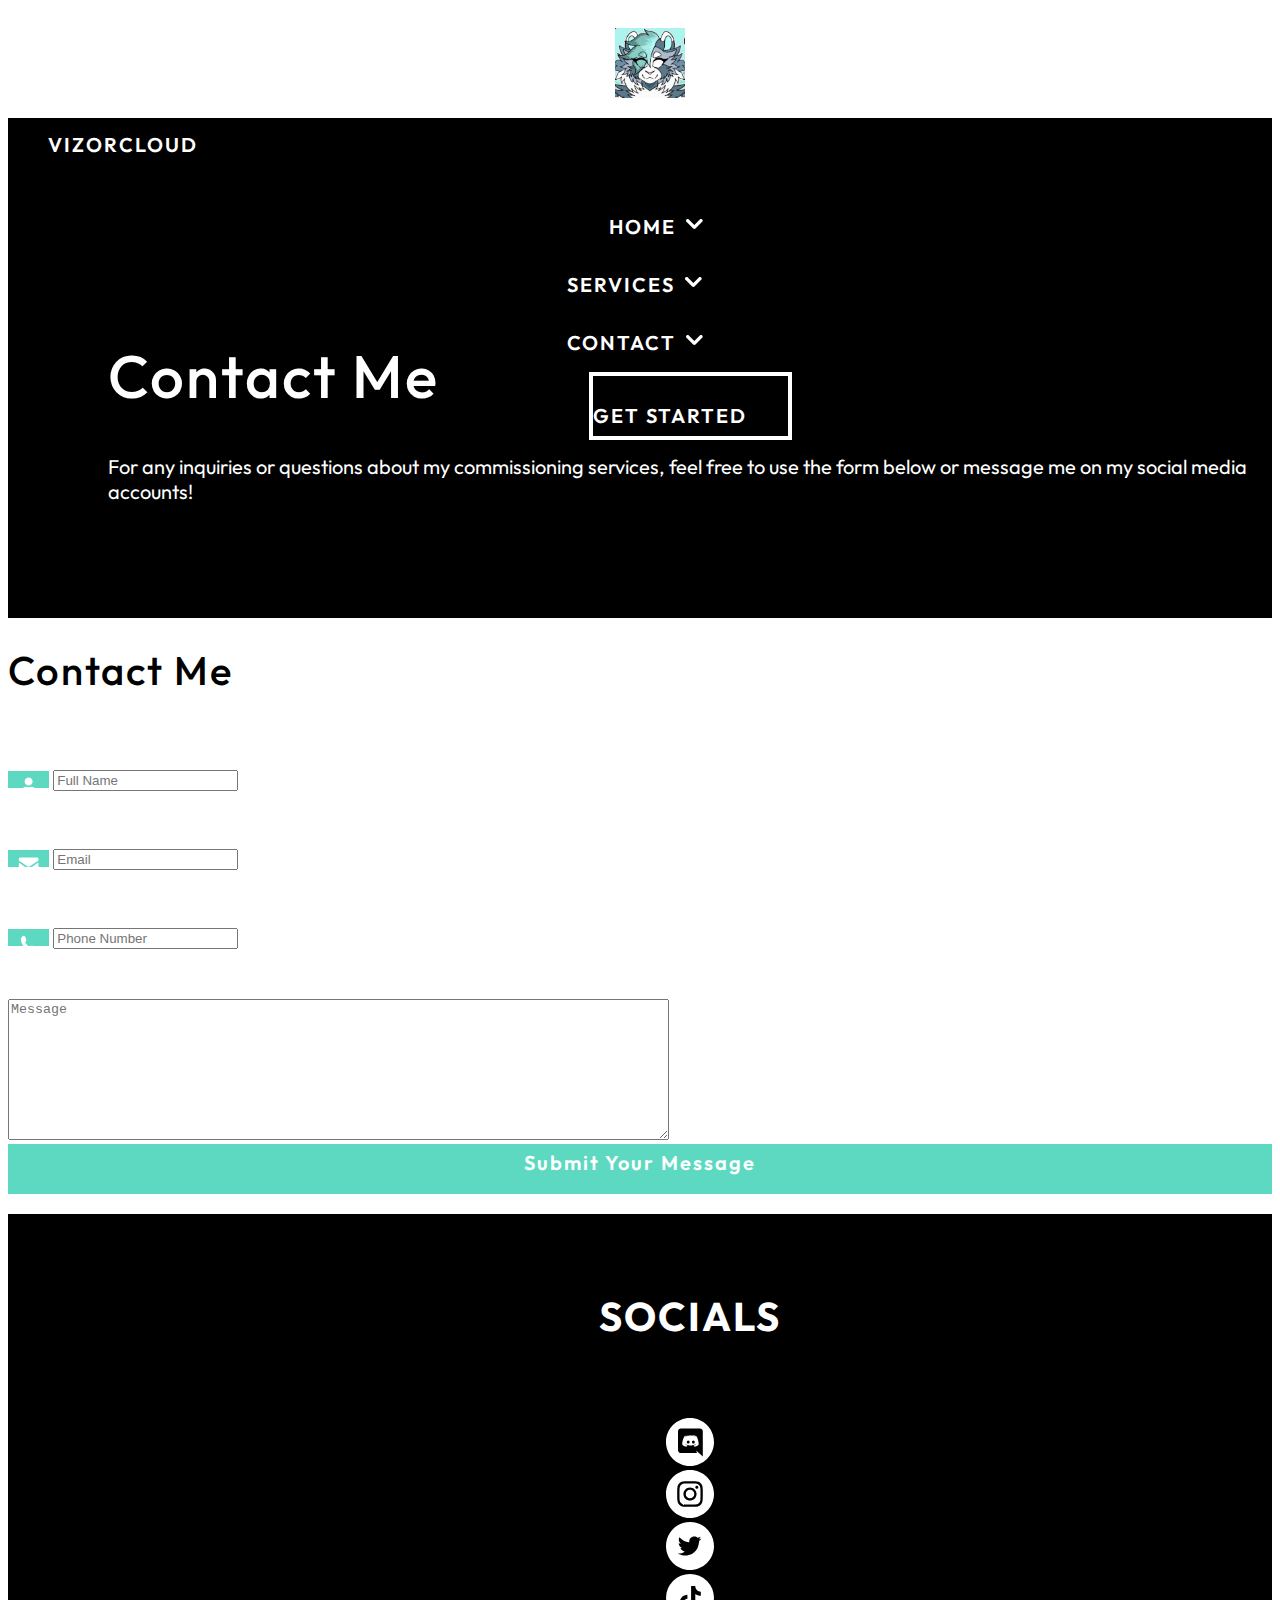
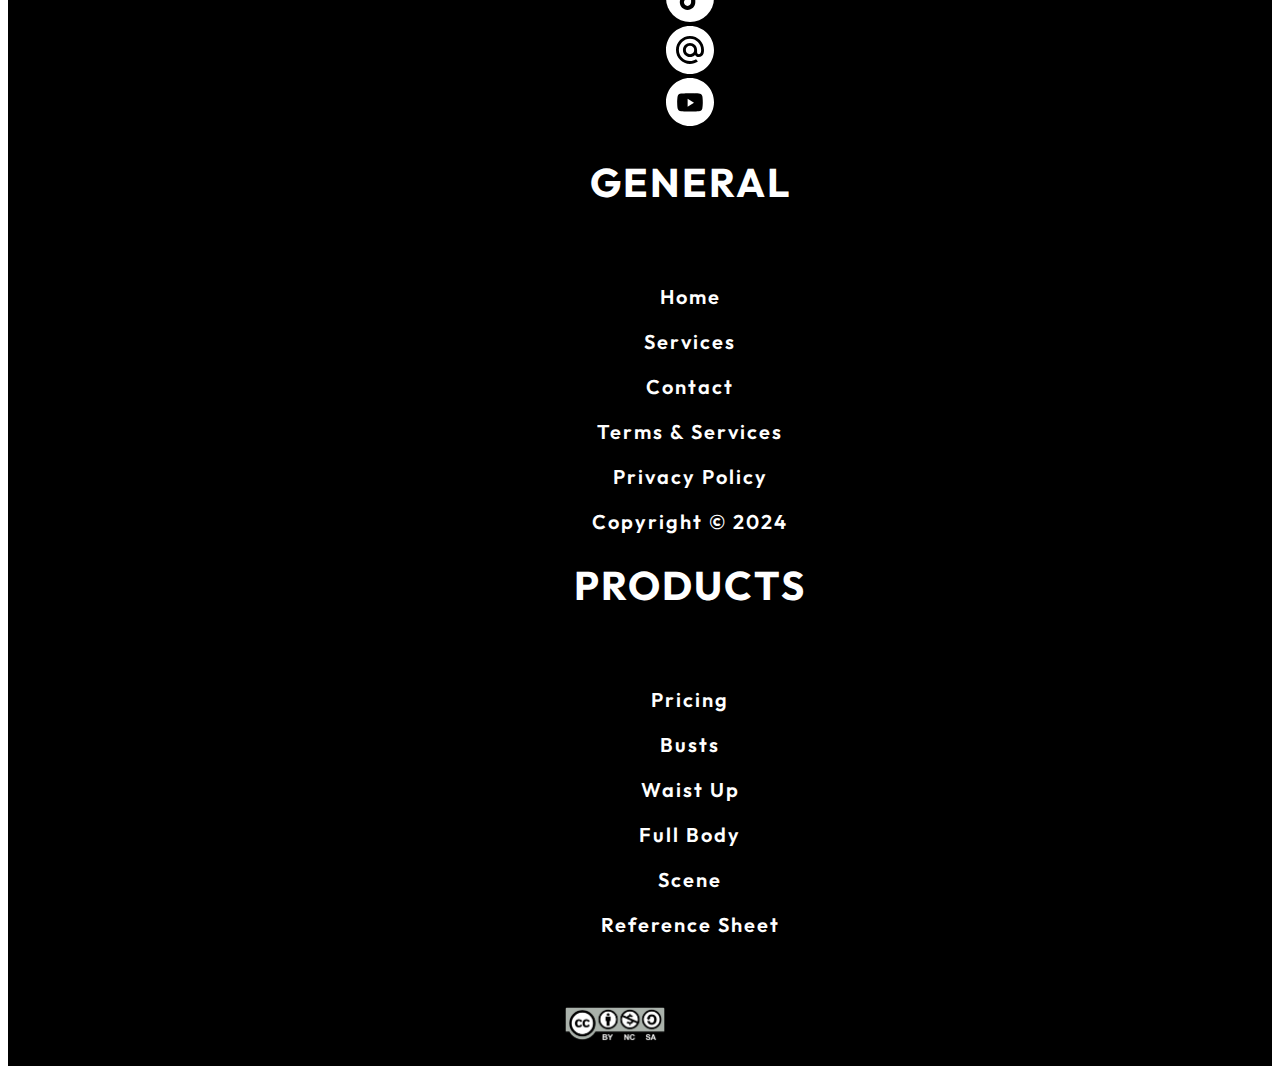
<file: contact.html>
<!DOCTYPE html>
<html lang="en">
<head>
    <meta charset="UTF-8">
    <meta name="viewport" content="width=device-width, initial-scale=1.0">
    <title>Vizorcloud Commissions Page</title>
    <link rel="stylesheet" href="CSS/contact.css">
    <link rel="stylesheet" href="CSS/nav.css">
    <link rel="preconnect" href="https://fonts.googleapis.com">
    <link rel="preconnect" href="https://fonts.gstatic.com" crossorigin>
    <link href="https://fonts.googleapis.com/css2?family=Outfit:wght@100..900&display=swap" rel="stylesheet">
    <link href="https://cdn.jsdelivr.net/npm/bootstrap@5.0.2/dist/css/bootstrap.min.css" rel="stylesheet" integrity="sha384-EVSTQN3/azprG1Anm3QDgpJLIm9Nao0Yz1ztcQTwFspd3yD65VohhpuuCOmLASjC" crossorigin="anonymous">
</head>
<body style="background-color: white;">

    <nav id="navbar" class="fixed-top">
        <div class="container-fluid" style="height: 110px;">
            <div class="row">
                <div class="col-md-3" style="text-align: center; padding: 20px; padding-left: 40px;">
                    <div class="row">
                        <div class="col-3">
                            <img src="SiteImages/icon.jpeg" style="width: 70px;">
                        </div>
                        <div class="col-9" style="display: flex; align-items: center;">
                            <p class="logo" style="padding-top: 10px;">VIZORCLOUD</p>
                        </div>
                    </div>
                </div>
                <div class="col-md-6" style="display: flex; flex-direction: column; justify-content: center; align-items: center;">
                    <div class="row container-fluid d-flex justify-content-center" style="margin-right: 10px;">
                        <div class="col-3" style="display: flex; align-items: center;">
                            <h2 class="logo" style="margin-left: auto;"><a href="index.html" style="color: white;">HOME</a></h2>
                            <svg xmlns="http://www.w3.org/2000/svg" width="17" height="10" viewBox="0 0 17 10" fill="none">
                                <path fill-rule="evenodd" clip-rule="evenodd" d="M0.488155 0.488155C1.13903 -0.162718 2.1943 -0.162718 2.84518 0.488155L8.33333 5.97631L13.8215 0.488155C14.4724 -0.162718 15.5276 -0.162718 16.1785 0.488155C16.8294 1.13903 16.8294 2.1943 16.1785 2.84518L9.51184 9.51184C9.19928 9.82441 8.77536 10 8.33333 10C7.89131 10 7.46738 9.82441 7.15482 9.51184L0.488155 2.84518C-0.162718 2.1943 -0.162718 1.13903 0.488155 0.488155Z" fill="white"/>
                            </svg>
                        </div>
                        <div class="col-3" style="display: flex; align-items: center;">
                            <h2 class="logo"><a href="service.html" style="color: white;">SERVICES</a></h2>
                            <svg xmlns="http://www.w3.org/2000/svg" width="17" height="10" viewBox="0 0 17 10" fill="none">
                                <path fill-rule="evenodd" clip-rule="evenodd" d="M0.488155 0.488155C1.13903 -0.162718 2.1943 -0.162718 2.84518 0.488155L8.33333 5.97631L13.8215 0.488155C14.4724 -0.162718 15.5276 -0.162718 16.1785 0.488155C16.8294 1.13903 16.8294 2.1943 16.1785 2.84518L9.51184 9.51184C9.19928 9.82441 8.77536 10 8.33333 10C7.89131 10 7.46738 9.82441 7.15482 9.51184L0.488155 2.84518C-0.162718 2.1943 -0.162718 1.13903 0.488155 0.488155Z" fill="white"/>
                            </svg>
                        </div>
                        <div class="col-3" style="display: flex; align-items: center;">
                            <h2 class="logo"><a href="#" style="color: white;">CONTACT</a></h2>
                            <svg xmlns="http://www.w3.org/2000/svg" width="17" height="10" viewBox="0 0 17 10" fill="none"  style="margin-right: auto;">
                                <path fill-rule="evenodd" clip-rule="evenodd" d="M0.488155 0.488155C1.13903 -0.162718 2.1943 -0.162718 2.84518 0.488155L8.33333 5.97631L13.8215 0.488155C14.4724 -0.162718 15.5276 -0.162718 16.1785 0.488155C16.8294 1.13903 16.8294 2.1943 16.1785 2.84518L9.51184 9.51184C9.19928 9.82441 8.77536 10 8.33333 10C7.89131 10 7.46738 9.82441 7.15482 9.51184L0.488155 2.84518C-0.162718 2.1943 -0.162718 1.13903 0.488155 0.488155Z" fill="white"/>
                            </svg>
                        </div>
                    </div>
                </div>
                <div class="col-md-3" style="display: flex; flex-direction: column; justify-content: center; align-items: center; padding-left: 100px;">
                    <a href="service.html" class="btn btn1">
                        <p class="logo" style="padding-top: 7px; color: white;">GET STARTED</p>
                    </a>
                </div>
            </div>
        </div>
    </nav>

    <header style="background: black; height: 500px; background-size: contain;">

        <div class="container-fluid d-flex justify-content-center" style="padding-top: 100px;">
            <div class="col-md-6" style="padding-left: 100px; padding-top: 80px;">
                <h1 class="title" style="font-weight: 500 !important; font-size: 60px;">Contact Me</h1>
                <p class="logo" style="letter-spacing: 0px !important; padding-bottom: 10px; font-weight: 400 !important;">For any inquiries or questions about my commissioning services, feel free to use the form below or message me on my social media accounts!</p>
            </div>
            <div class="col-md-6">
                
            </div>
        </div>
    </header>

    <main>
        <form id="contactus" class="container contact text-center p-5">
            <h1 class="title" style="color: black !important; font-weight: 500 !important; font-size: 40px">Contact Me</h1>
            <div class="row" style="padding-bottom: 20px;">
              <div class="col-md-6">
                <div class="input-group input-group-lg">
                  <i class="fi-xnsuxl-user-solid"><svg class="fi-padding" role="img" xmlns="http://www.w3.org/2000/svg" width="1000mm" height="1000mm" viewBox="0 0 1000 1000" style="width:1.33em; height:1.33em;vertical-align: middle;"><path id="path" fill="currentColor" d=" M 175 750C 175 750 175 750 175 750C 175 625 250 550 375 550C 458 571 458 575 500 575C 542 575 547 571 630 550C 755 550 825 625 825 750C 825 750 825 825 825 825C 825 867 792 900 750 900C 750 900 250 900 250 900C 208 900 175 867 175 825C 175 825 175 750 175 750M 367 173C 367 173 367 173 367 173C 403 138 450 118 500 118C 550 118 597 138 633 173C 668 208 688 256 688 306C 687 409 604 493 500 493C 396 493 312 409 312 306C 312 256 332 208 367 173" transform=""></path></svg></i>
                  <input id="nameInput" type="text" class="form-control" aria-label="Sizing example input" aria-describedby="inputGroup-sizing-lg" placeholder="Full Name" required>
                </div>
                
                <div class="input-group input-group-lg">
                  <i class="fi-xwsuxl-envelope-solid"><svg class="fi-padding" role="img" xmlns="http://www.w3.org/2000/svg" width="1000mm" height="1000mm" viewBox="0 0 1000 1000" style="width:1.33em; height:1.33em;vertical-align: middle;"><path id="path" fill="currentColor" d=" M 900 163C 934 163 962 191 962 225C 962 225 962 305 962 305C 962 305 579 569 579 569C 545 592 521 600 500 600C 479 600 455 592 421 569C 421 569 38 305 38 305C 38 305 38 225 38 225C 38 191 66 163 100 163C 100 163 900 163 900 163M 379 631C 379 631 379 631 379 631C 420 658 459 675 500 675C 541 675 580 658 621 631C 621 631 621 631 621 631C 621 631 962 396 962 396C 962 396 962 800 962 800C 962 834 934 862 900 862C 900 862 100 862 100 862C 66 862 38 834 38 800C 38 800 38 396 38 396C 38 396 379 631 379 631" transform=""></path></svg></i>
                  <input id="emailInput" type="text" class="form-control" aria-label="Sizing example input" aria-describedby="inputGroup-sizing-lg" placeholder="Email" required>
                </div>
                
                <div class="input-group input-group-lg">
                  <i class="fi-xnsrxl-phone-solid"><svg class="fi-padding" role="img" xmlns="http://www.w3.org/2000/svg" width="1000mm" height="1000mm" viewBox="0 0 1000 1000" style="width:1.33em; height:1.33em;vertical-align: middle;"><path id="path" fill="currentColor" d=" M 640 179C 640 179 640 179 640 179C 662 156 692 140 724 139C 763 140 796 169 823 195C 853 222 865 262 859 301C 847 538 676 751 455 830C 391 851 323 870 254 861C 206 844 160 809 137 763C 129 729 145 692 169 668C 210 642 258 633 303 617C 355 600 404 631 446 658C 481 651 512 619 541 595C 590 550 632 495 657 431C 623 412 587 373 597 334C 605 281 614 226 640 179" transform="rotate(90, 500, 500) "></path></svg></i>
                  <input id="phoneInput" type="text" class="form-control" aria-label="Sizing example input" aria-describedby="inputGroup-sizing-lg" placeholder="Phone Number" required>
                </div>
              </div>
              <div class="col-lg-6 col-md-6">
                <div class="input-group mb-3">
                 <textarea id="messageInput" cols="80" rows="9" class="form-control" placeholder="Message" required></textarea>
               </div>
                <button id="submit" type="submit" class="btn btn-success"><p class="logo" style="letter-spacing: 0.2; margin-top: 5px;">Submit Your Message</p></button>
              </div>
            </div>
        </form>
    </main>

    <footer>
        <div class="container-fluid" style="background: #000; overflow: hidden; padding-bottom: 20px;">
            <div class="row container justify-content-center" style="padding-top: 50px; padding-left: 100px;">
                <div class="col-4" style="text-align: center;">
                    <h1 class="title">SOCIALS</h1>
                    <div class="row" style="padding-top: 50px;">
                        <div class="col-2">
                            <a href="https://Discord.com">
                                <img src="SiteImages/Discord.svg">
                            </a>
                        </div>
                        <div class="col-2">
                            <a href="https://Instagram.com">
                                <img src="SiteImages/Instagram.svg">
                            </a>
                        </div>
                        <div class="col-2">
                            <a href="https://Twitter.com">
                                <img src="SiteImages/Twitter.svg">
                            </a>
                        </div>
                        <div class="col-2">
                            <a href="https://TikTok.com">
                                <img src="SiteImages/Button.svg">
                            </a>
                        </div>
                        <div class="col-2">
                            <a href="https://mail.google.com/mail/u/0/#inbox?compose=GTvVlcSGKZhBgXfjtCsXPHGRHTDlVXcJQvvXCSxXDNJNWBDCKRrcJFMwqGHnqVwLwSjnLKrcJgvjr">
                                <img src="SiteImages/Mail.ru.svg">
                            </a>
                        </div>
                        <div class="col-2">
                            <a href="https://Youtube.com">
                                <img src="SiteImages/Youtube.svg">
                            </a>
                        </div>
                    </div>
                </div>
                <div class="col-4 footerDiv">
                    <h1 class="title" >GENERAL</h1>
                    <p class="logo" style="padding-top: 50px;">Home</p>
                    <p class="logo">Services</p>
                    <p class="logo">Contact</p>
                    <p class="logo">Terms & Services</p>
                    <p class="logo">Privacy Policy</p>
                    <p class="logo">Copyright © 2024</p>
                </div>
                <div class="col-4 footerDiv" style="text-align: center;">
                    <h1 class="title">PRODUCTS</h1>
                    <p class="logo" style="padding-top: 50px;">Pricing</p>
                    <p class="logo">Busts</p>
                    <p class="logo">Waist Up</p>
                    <p class="logo">Full Body</p>
                    <p class="logo">Scene</p>
                    <p class="logo">Reference Sheet</p>
                </div>
            </div>
            <div class="container-fluid" style="text-align: center; padding-top: 50px;">
                <img src="SiteImages/copyright.png" width="100px" style="margin-right: 50px;">
            </div>
        </div>
    </footer>

    <script>
        const navEl = document.querySelector("#navbar");

        window.addEventListener("scroll", () => {
            if (window.scrollY >= 56) {
                navEl.classList.add("navbar-scrolled");
            } else if (window.scrollY < 56) {
                navEl.classList.remove("navbar-scrolled");
            }
        });
    </script>

    <script src="https://cdn.jsdelivr.net/npm/bootstrap@5.0.2/dist/js/bootstrap.bundle.min.js" integrity="sha384-MrcW6ZMFYlzcLA8Nl+NtUVF0sA7MsXsP1UyJoMp4YLEuNSfAP+JcXn/tWtIaxVXM" crossorigin="anonymous"></script>
    <script src="contact.js"></script>
</body>
</html>
</file>
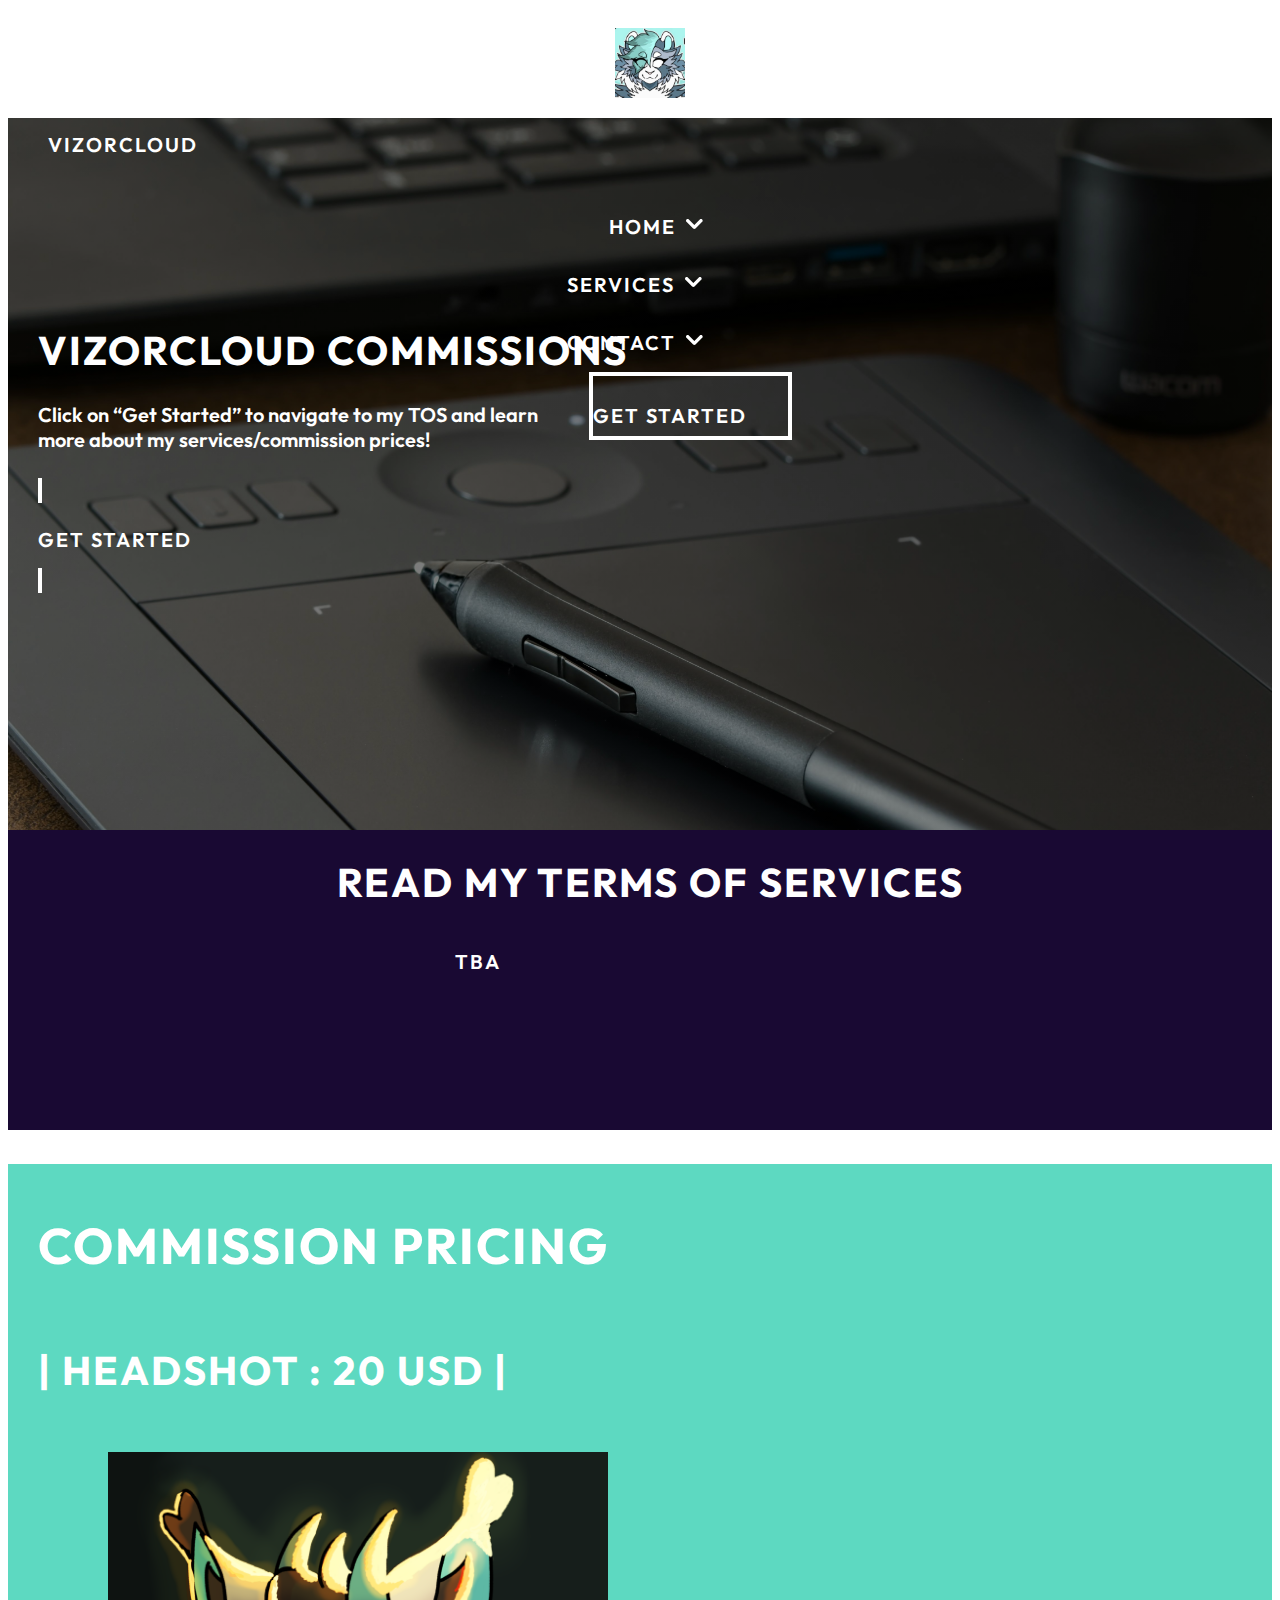
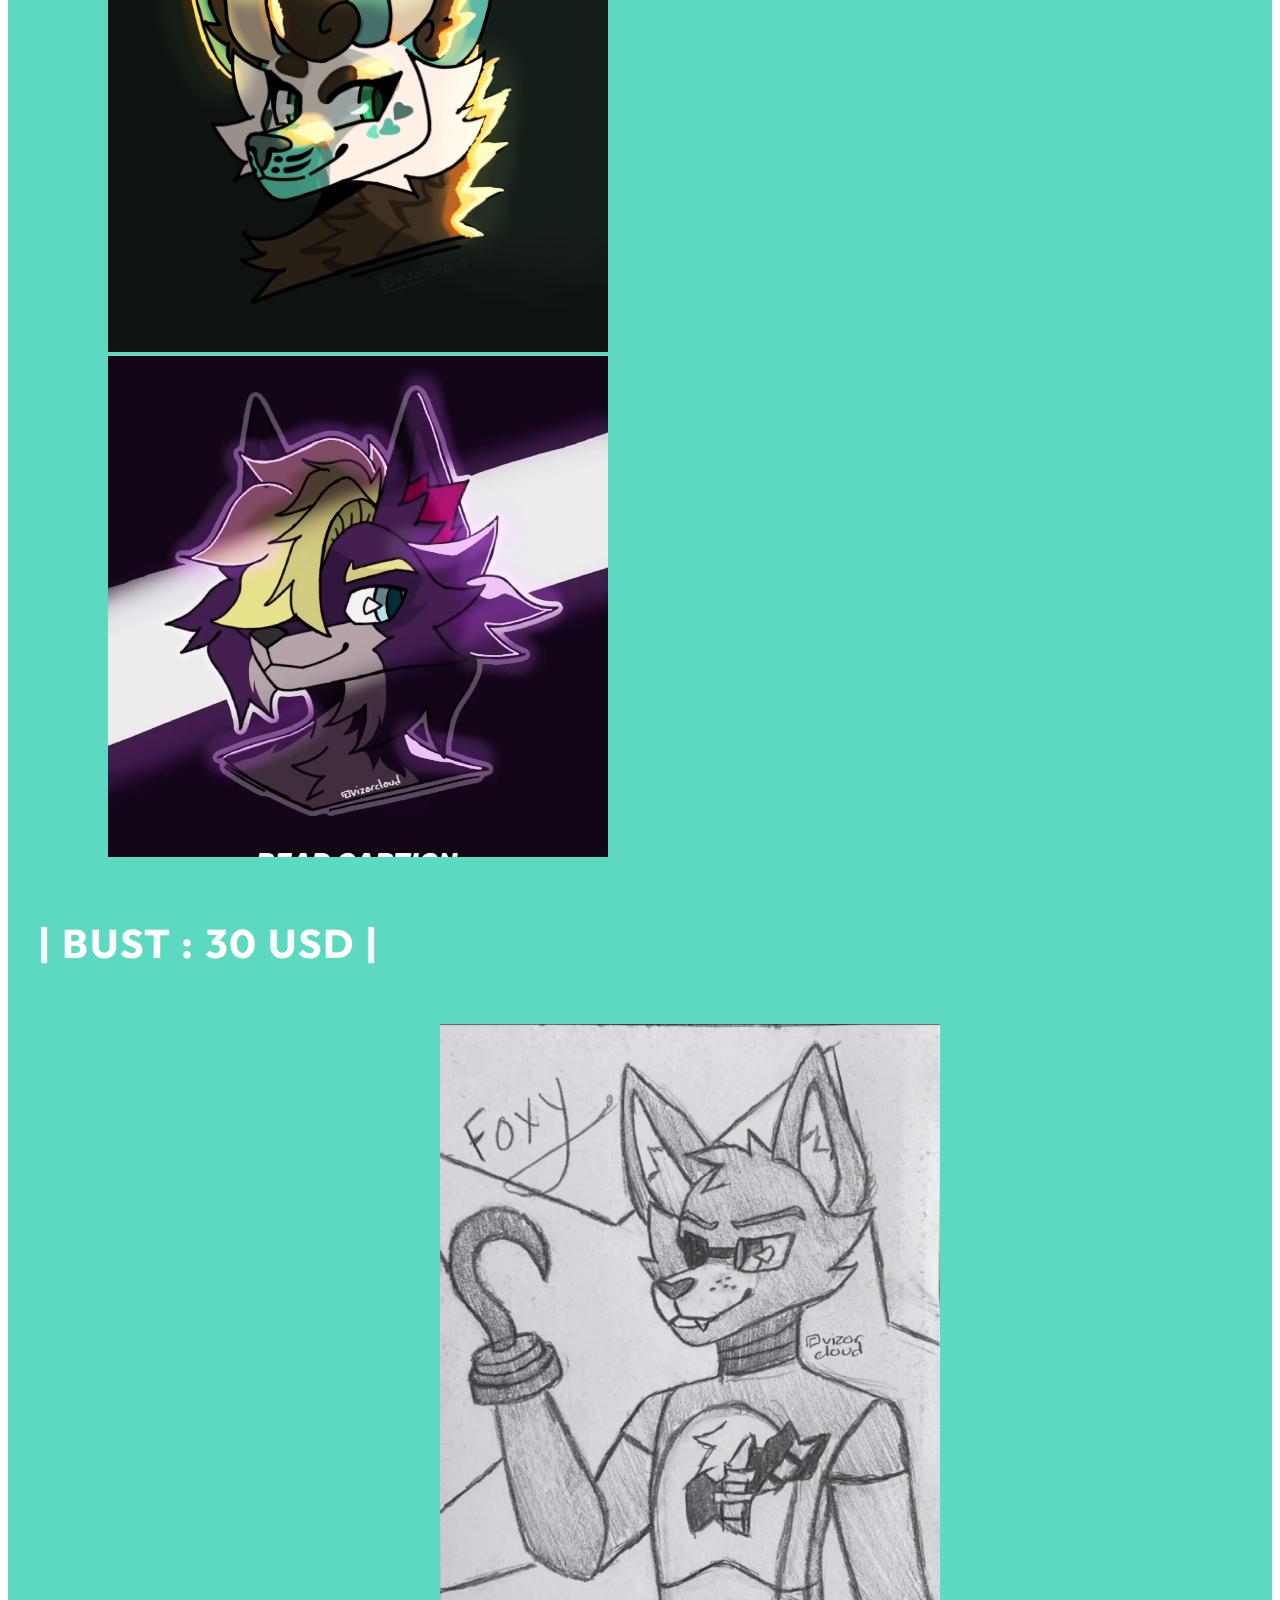
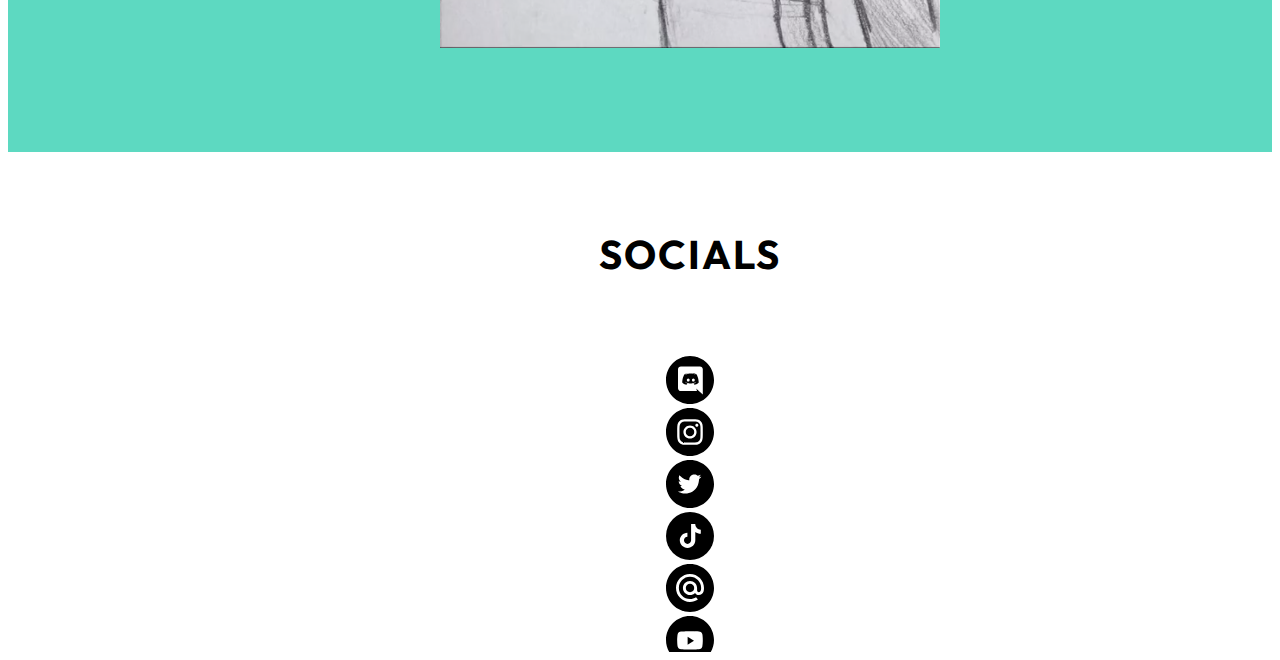
<file: service.html>
<!DOCTYPE html>
<html lang="en">
<head>
    <meta charset="UTF-8">
    <meta name="viewport" content="width=device-width, initial-scale=1.0">
    <title>Vizorcloud Commissions Page</title>
    <link rel="stylesheet" href="CSS/index.css">
    <link rel="stylesheet" href="CSS/nav.css">
    <link rel="preconnect" href="https://fonts.googleapis.com">
    <link rel="preconnect" href="https://fonts.gstatic.com" crossorigin>
    <link href="https://fonts.googleapis.com/css2?family=Outfit:wght@100..900&display=swap" rel="stylesheet">
    <link href="https://cdn.jsdelivr.net/npm/bootstrap@5.0.2/dist/css/bootstrap.min.css" rel="stylesheet" integrity="sha384-EVSTQN3/azprG1Anm3QDgpJLIm9Nao0Yz1ztcQTwFspd3yD65VohhpuuCOmLASjC" crossorigin="anonymous">
</head>
<body style="background-color: white;">

    <nav id="navbar" class="fixed-top">
        <div class="container-fluid" style="height: 110px;">
            <div class="row">
                <div class="col-md-3" style="text-align: center; padding: 20px; padding-left: 40px;">
                    <div class="row">
                        <div class="col-3">
                            <img src="SiteImages/icon.jpeg" style="width: 70px;">
                        </div>
                        <div class="col-9" style="display: flex; align-items: center;">
                            <p class="logo" style="padding-top: 10px;">VIZORCLOUD</p>
                        </div>
                    </div>
                </div>
                <div class="col-md-6" style="display: flex; flex-direction: column; justify-content: center; align-items: center;">
                    <div class="row container-fluid d-flex justify-content-center" style="margin-right: 10px;">
                        <div class="col-3" style="display: flex; align-items: center;">
                            <h2 class="logo" style="margin-left: auto;"><a href="index.html" style="color: white;">HOME</a></h2>
                            <svg xmlns="http://www.w3.org/2000/svg" width="17" height="10" viewBox="0 0 17 10" fill="none">
                                <path fill-rule="evenodd" clip-rule="evenodd" d="M0.488155 0.488155C1.13903 -0.162718 2.1943 -0.162718 2.84518 0.488155L8.33333 5.97631L13.8215 0.488155C14.4724 -0.162718 15.5276 -0.162718 16.1785 0.488155C16.8294 1.13903 16.8294 2.1943 16.1785 2.84518L9.51184 9.51184C9.19928 9.82441 8.77536 10 8.33333 10C7.89131 10 7.46738 9.82441 7.15482 9.51184L0.488155 2.84518C-0.162718 2.1943 -0.162718 1.13903 0.488155 0.488155Z" fill="white"/>
                            </svg>
                        </div>
                        <div class="col-3" style="display: flex; align-items: center;">
                            <h2 class="logo"><a href="#" style="color: white;">SERVICES</a></h2>
                            <svg xmlns="http://www.w3.org/2000/svg" width="17" height="10" viewBox="0 0 17 10" fill="none">
                                <path fill-rule="evenodd" clip-rule="evenodd" d="M0.488155 0.488155C1.13903 -0.162718 2.1943 -0.162718 2.84518 0.488155L8.33333 5.97631L13.8215 0.488155C14.4724 -0.162718 15.5276 -0.162718 16.1785 0.488155C16.8294 1.13903 16.8294 2.1943 16.1785 2.84518L9.51184 9.51184C9.19928 9.82441 8.77536 10 8.33333 10C7.89131 10 7.46738 9.82441 7.15482 9.51184L0.488155 2.84518C-0.162718 2.1943 -0.162718 1.13903 0.488155 0.488155Z" fill="white"/>
                            </svg>
                        </div>
                        <div class="col-3" style="display: flex; align-items: center;">
                            <h2 class="logo"><a href="contact.html" style="color: white;">CONTACT</a></h2>
                            <svg xmlns="http://www.w3.org/2000/svg" width="17" height="10" viewBox="0 0 17 10" fill="none"  style="margin-right: auto;">
                                <path fill-rule="evenodd" clip-rule="evenodd" d="M0.488155 0.488155C1.13903 -0.162718 2.1943 -0.162718 2.84518 0.488155L8.33333 5.97631L13.8215 0.488155C14.4724 -0.162718 15.5276 -0.162718 16.1785 0.488155C16.8294 1.13903 16.8294 2.1943 16.1785 2.84518L9.51184 9.51184C9.19928 9.82441 8.77536 10 8.33333 10C7.89131 10 7.46738 9.82441 7.15482 9.51184L0.488155 2.84518C-0.162718 2.1943 -0.162718 1.13903 0.488155 0.488155Z" fill="white"/>
                            </svg>
                        </div>
                    </div>
                </div>
                <div class="col-md-3" style="display: flex; flex-direction: column; justify-content: center; align-items: center; padding-left: 100px;">
                    <a href="#pricing" class="btn btn1">
                        <p class="logo" style="padding-top: 7px; color: white;">GET STARTED</p>
                    </a>
                </div>
            </div>
        </div>
    </nav>

    <header style="background: linear-gradient(rgba(0, 0, 0, 0.527),rgba(0, 0, 0, 0.5)) , url(SiteImages/serviceHeader.jpeg); height: 712px; background-size: cover; background-repeat: no-repeat;">

        <div class="container-fluid d-flex justify-content-center" style="padding-top: 100px;">
            <div class="col-md-6" style="padding-left: 30px; padding-top: 80px;">
                <h1 class="title">VIZORCLOUD COMMISSIONS</h1>
                <p class="logo" style="letter-spacing: 0px !important; padding-bottom: 10px;">Click on “Get Started” to navigate to my TOS and learn <br>more about my services/commission prices!</p>
                <a href="#pricing" class="btn btn1">
                    <p class="logo" style="padding-top: 7px; color: white;">GET STARTED</p>
                </a>
            </div>
            <div class="col-md-6">
                
            </div>
        </div>
    </header>

    <main>
        <div class="container-fluid" style="background: #190933; height: 300px; overflow: hidden;">
            <div class="row container p-5" style="text-align: center; margin-top: 20px; margin-left: 20px; justify-content: center;">
                <h1 class="title" style="padding-bottom: 15px;">READ MY TERMS OF SERVICES</h1>
                <p class="logo" style="width: 900px;">TBA</p>
            </div>
        </div>

        <div id="pricing" class="container-fluid text-center" style="background: #5DD9C1; padding-bottom: 100px;">
            <div class="row container">
                <h1 class="title" style="padding-bottom: 15px; margin-left: 30px !important; font-size: 50px; padding-top: 50px;;">COMMISSION PRICING</h1>
                <h1 class="title" style="padding-bottom: 30px; margin-left: 30px !important; font-size: 40px; padding-top: 20px;">| HEADSHOT : 20 USD |</h1>

                <div class="row container-fluid headshots text-center" style="padding-left: 100px;">
                    <div class="col-lg-6">
                        <img src="RawImages/headshot1.png">
                    </div>
                    <div class="col-md-6">
                        <img src="RawImages/headshot4.png">
                    </div>
                </div>

                <h1 class="title" style="padding-bottom: 30px; margin-left: 30px !important; font-size: 40px; padding-top: 30px;">| BUST : 30 USD |</h1>

                <div class="row container-fluid headshots" style="text-align: center; justify-content: center; align-items: center; padding-left: 100px;">
                    <img id="bustimg" src="RawImages/bust.png">
                </div>
            </div>
        </div>
    </main>

    <footer>
        <div class="container-fluid" style="background: #FFF; height: 500px; overflow: hidden;;">
            <div class="row container justify-content-center" style="padding-top: 50px; padding-left: 100px;">
                <div class="col-4" style="text-align: center;">
                    <h1 class="title" style="color: black !important">SOCIALS</h1>
                    <div class="row" style="padding-top: 50px;">
                        <div class="col-2">
                            <a href="https://Discord.com">
                                <img src="SiteImages/Discord.svg">
                            </a>
                        </div>
                        <div class="col-2">
                            <a href="https://Instagram.com">
                                <img src="SiteImages/Instagram.svg">
                            </a>
                        </div>
                        <div class="col-2">
                            <a href="https://Twitter.com">
                                <img src="SiteImages/Twitter.svg">
                            </a>
                        </div>
                        <div class="col-2">
                            <a href="https://TikTok.com">
                                <img src="SiteImages/Button.svg">
                            </a>
                        </div>
                        <div class="col-2">
                            <a href="https://mail.google.com/mail/u/0/#inbox?compose=GTvVlcSGKZhBgXfjtCsXPHGRHTDlVXcJQvvXCSxXDNJNWBDCKRrcJFMwqGHnqVwLwSjnLKrcJgvjr">
                                <img src="SiteImages/Mail.ru.svg">
                            </a>
                        </div>
                        <div class="col-2">
                            <a href="https://Youtube.com">
                                <img src="SiteImages/Youtube.svg">
                            </a>
                        </div>
                    </div>
                </div>
                <div class="col-4 footerDiv">
                    <h1 class="title" >GENERAL</h1>
                    <p class="logo" style="padding-top: 50px;">Home</p>
                    <p class="logo">Services</p>
                    <p class="logo">Contact</p>
                    <p class="logo">Terms & Services</p>
                    <p class="logo">Privacy Policy</p>
                    <p class="logo">Copyright © 2024</p>
                </div>
                <div class="col-4 footerDiv" style="text-align: center;">
                    <h1 class="title">PRODUCTS</h1>
                    <p class="logo" style="padding-top: 50px;">Pricing</p>
                    <p class="logo">Busts</p>
                    <p class="logo">Waist Up</p>
                    <p class="logo">Full Body</p>
                    <p class="logo">Scene</p>
                    <p class="logo">Reference Sheet</p>
                </div>
            </div>
            <div class="container-fluid" style="background-color: #FFF; text-align: center; padding-top: 50px;">
                <img src="SiteImages/copyright.png" width="100px" style="margin-right: 50px;">
            </div>
        </div>
    </footer>

    <script>
        const navEl = document.querySelector("#navbar");

        window.addEventListener("scroll", () => {
            if (window.scrollY >= 56) {
                navEl.classList.add("navbar-scrolled");
            } else if (window.scrollY < 56) {
                navEl.classList.remove("navbar-scrolled");
            }
        });
    </script>
    
    <script src="https://ajax.googleapis.com/ajax/libs/jquery/3.7.1/jquery.min.js"></script>
    <script src="service.js"></script>
    <script src="https://cdn.jsdelivr.net/npm/bootstrap@5.0.2/dist/js/bootstrap.bundle.min.js" integrity="sha384-MrcW6ZMFYlzcLA8Nl+NtUVF0sA7MsXsP1UyJoMp4YLEuNSfAP+JcXn/tWtIaxVXM" crossorigin="anonymous"></script>
</body>
</html>
</file>
<file: CSS/contact.css>
footer .col-2 img {
    filter: invert(100%);
}

.logo {
    color: #FFF;
    font-family: "Outfit", sans-serif;
    font-size: 20px;
    font-style: normal;
    font-weight: 600;
    line-height: normal;
    letter-spacing: 2px;
}

.title {
    color: #FFF;
    font-family: Outfit;
    font-size: 40px;
    font-style: normal;
    font-weight: 700;
    line-height: normal;
    letter-spacing: 2px;
}

svg {
    margin-bottom: 5px;
    margin-left: 10px;
}

.btn1 {
    text-decoration: none;
    width: 195px;
    height: 60px;
    border-radius: 0px !important;
    border: 4px #FFF solid !important;
    overflow:hidden;
    z-index: 1;
    cursor: pointer;
    transition: 0.3s ease-out;
}

.btn1:hover {
    color: black;
    cursor: pointer;
    background-color: #FFF !important;
}

.footerDiv {
    text-align: center; 
}

.input-group {
    padding-top: 40px;
}

i {
    background-color: #5DD9C1;
    width: 50px;
    height: 50px;
}

i svg {
    color: white;
    margin-right: 10px;
    margin-top: 13px;
}

button {
    background-color: #5DD9C1 !important;
    border: none !important;
    border-radius: 0 !important;
    width: 100%;
    height: 50px;
}

header a {
    text-decoration: none;
}

footer .col-2 {
    transition: transform .2s; /* Animation */
}

footer .col-2:hover {
    transform: scale(1.5);
  }

  footer .col-2 {
    transition: transform .2s; /* Animation */
}

footer .col-2:hover {
    transform: scale(1.5);
  }

.btn1:hover > p {
    color: black !important;
}
</file>
<file: CSS/nav.css>
nav a {
    text-decoration: none;
    transition: transform .2s;
}

nav a:hover {
    opacity: 0.7;
}

#navbar {
    transition: all 0.5s;
}
.navbar-scrolled {
    background-color: black;
    box-shadow: 0 3px 10px rgba(0, 0, 0, 0.15);
}
</file>
<file: CSS/index.css>
.logo {
    color: #FFF;
    font-family: "Outfit", sans-serif;
    font-size: 20px;
    font-style: normal;
    font-weight: 600;
    line-height: normal;
    letter-spacing: 2px;
}

.title {
    color: #FFF;
    font-family: Outfit;
    font-size: 40px;
    font-style: normal;
    font-weight: 700;
    line-height: normal;
    letter-spacing: 2px;
}

svg {
    margin-bottom: 5px;
    margin-left: 10px;
}

.btn1 {
    text-decoration: none;
    width: 195px;
    height: 60px;
    border-radius: 0px !important;
    border: 4px #FFF solid !important;
    overflow:hidden;
    z-index: 1;
    cursor: pointer;
    transition: 0.3s ease-out;
}

.btn1:hover {
    color: black;
    cursor: pointer;
    background-color: #FFF !important;
}

.footerDiv {
    text-align: center; 
}

.footerDiv p{
    color: black !important;
}

.footerDiv h1{
    color: black !important;
}

header a {
    text-decoration: none;
}

.headshots img {
    width: 500px !important;
}

footer .col-2 {
    transition: transform .2s; /* Animation */
}

footer .col-2:hover {
    transform: scale(1.5);
  }

.btn1:hover > p {
    color: black !important;
}
</file>
